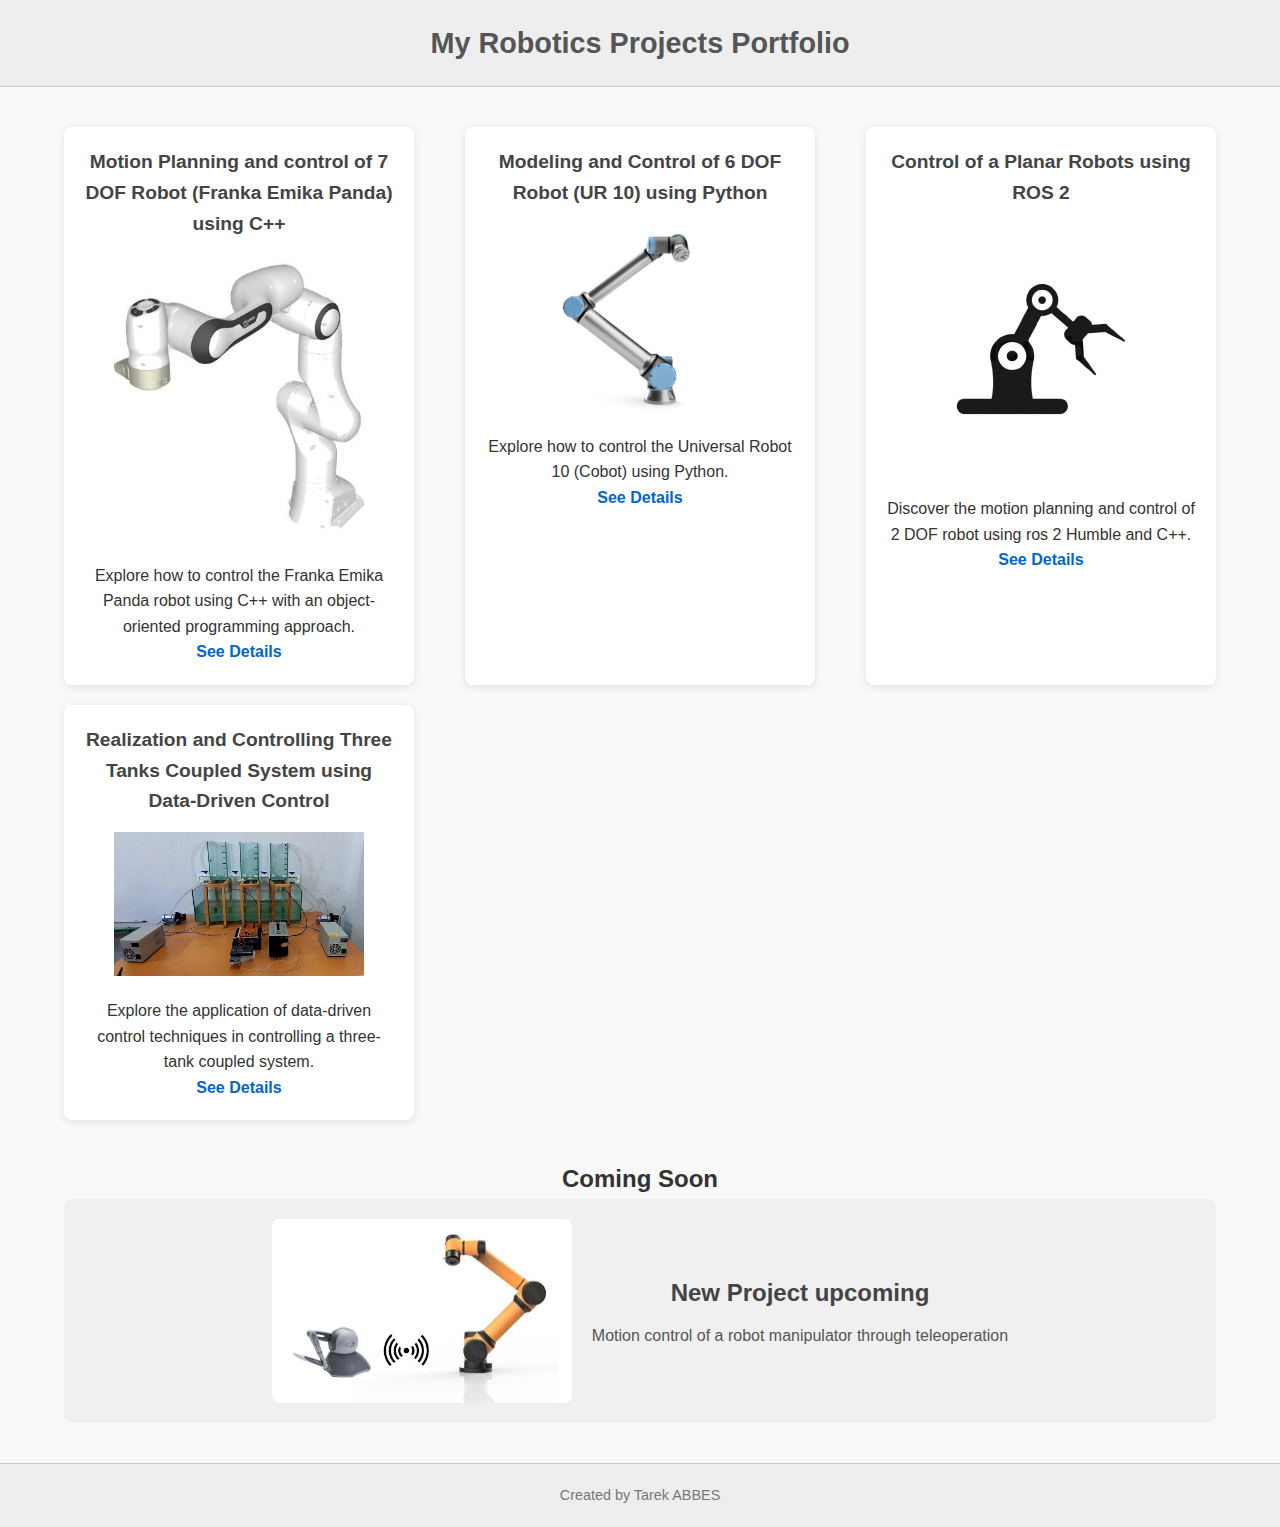
<file: index.html>
<!DOCTYPE html>
<html lang="en">
<head>
    <meta charset="UTF-8">
    <meta name="viewport" content="width=device-width, initial-scale=1.0">
    <title>Welcome to My Robotics Projects</title>
    <link rel="stylesheet" href="styles.css">
</head>
<body>
    <header>
        <div class="container">
            <h1>My Robotics Projects Portfolio</h1>
        </div>
    </header>

    <main>
        <div class="container">
            <section class="projects">
              
                <div class="project-box">
                    <h2>Motion Planning and control of 7 DOF Robot (Franka Emika Panda) using C++</h2>
                    <img src="robot6.jpg" alt="Franka Emika Panda" class="project-image">
                    <p>Explore how to control the Franka Emika Panda robot using C++ with an object-oriented programming approach.</p>
                    <a href="project1.html" class="project-link">See Details</a>
                </div>

                <div class="project-box">
                    <h2>Modeling and Control of 6 DOF Robot (UR 10) using Python</h2>
                    <img src="robot5.jpg" alt="UR 10 Robot" class="project-image">
                    <p>Explore how to control the Universal Robot 10 (Cobot) using Python.</p>
                    <a href="project2.html" class="project-link">See Details</a>
                </div>

                <div class="project-box">
                    <h2>Control of a Planar Robots using ROS 2</h2>
                    <img src="pl2.jpg" alt="Robot Manipulator" class="project-image">
                    <p>Discover the motion planning and control of 2 DOF robot using ros 2 Humble and C++.</p>
                    <a href="project3.html" class="project-link">See Details</a>
                </div>

            
                <div class="project-box">
                    <h2>Realization and Controlling Three Tanks Coupled System using Data-Driven Control</h2>
                    <img src="robot3.jpg" alt="Three Tanks Coupled System" class="project-image">
                    <p>Explore the application of data-driven control techniques in controlling a three-tank coupled system.</p>
                    <a href="project4.html" class="project-link">See Details</a>
                </div>
            </section>

            <section class="coming-soon">
                <h2>Coming Soon</h2>
                <div class="coming-box">
                    <img src="soon.jpg" alt="Coming Soon" class="coming-image">
                    <div class="coming-text">
                        <h3>New Project upcoming</h3>
                        <p>Motion control of a robot manipulator through teleoperation</p>
                    </div>
                </div>
            </section>
        </div>
    </main>

    <footer>
        <div class="container">
            <p>Created by Tarek ABBES</p>
        </div>
    </footer>
</body>
</html>
</file>
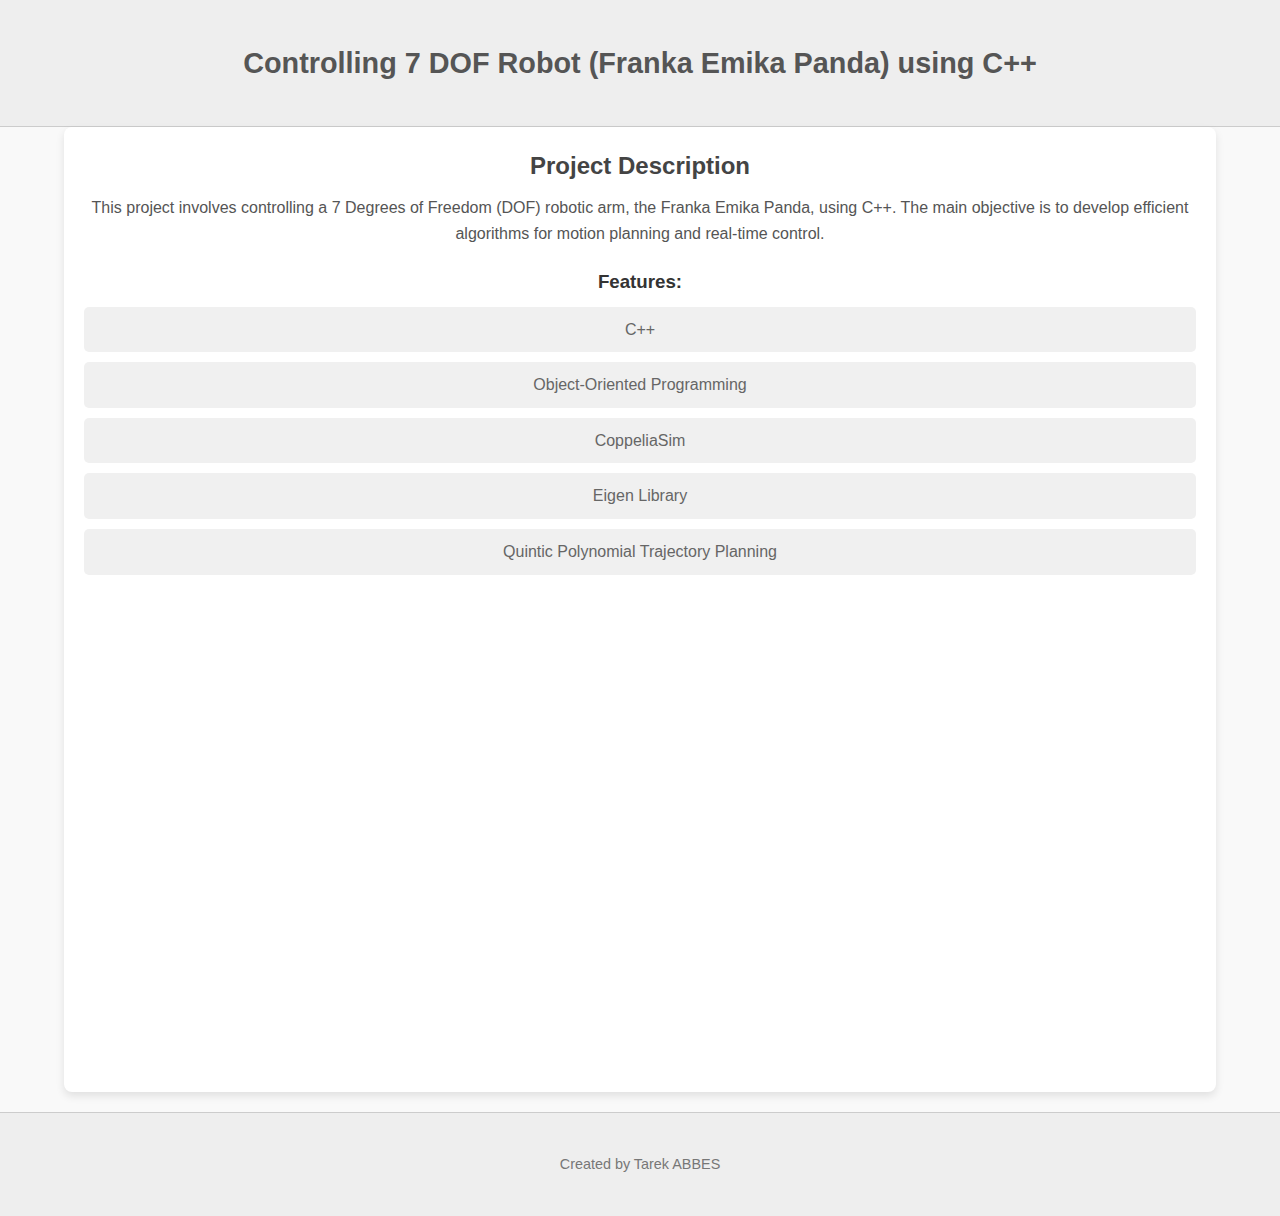
<file: project1.html>
<!DOCTYPE html>
<html lang="en">
<head>
    <meta charset="UTF-8">
    <meta name="viewport" content="width=device-width, initial-scale=1.0">
    <title>Controlling 7 DOF Robot (Franka Emika Panda) using C++</title>
    <link rel="stylesheet" href="styles.css">
    <style>
        .container {
            max-width: 1200px;
            margin: 0 auto;
            padding: 20px;
        }

        .detail {
            background: #fff;
            padding: 20px;
            border-radius: 8px;
            box-shadow: 0 4px 8px rgba(0, 0, 0, 0.1);
            margin-bottom: 20px;
        }

        .project-description h2 {
            margin-bottom: 10px;
        }

        .features {
            margin-top: 10px;
        }
    </style>
</head>
<body>
    <header>
        <div class="container">
            <h1>Controlling 7 DOF Robot (Franka Emika Panda) using C++</h1>
        </div>
    </header>
    <main>
        <div class="container detail">
            <!-- <img src="franka.jpg" alt="Franka Emika Panda Robot Image" class="project-image"> -->
            <div class="project-description" style="text-align: center;">
                <h2>Project Description</h2>
                <p>
                    This project involves controlling a 7 Degrees of Freedom (DOF) robotic arm, the Franka Emika Panda, using C++. 
                    The main objective is to develop efficient algorithms for motion planning and real-time control. 
                </p>
                <h3>Features:</h3>
                <div class="features">
                    <div>C++</div>
                    <div>Object-Oriented Programming</div>
                    <div>CoppeliaSim</div>
                    <div>Eigen Library</div>
                    <div>Quintic Polynomial Trajectory Planning</div>
                </div style="text-align: center;">
                <iframe 
                    width="100%" 
                    height="315" 
                    src="https://www.youtube.com/embed/b-HM-KTjBjY" 
                    frameborder="0" 
                    allow="accelerometer; autoplay; clipboard-write; encrypted-media; gyroscope; picture-in-picture" 
                    allowfullscreen>
                </iframe>
            </div>
        </div>
    </main>
    <footer>
        <div class="container">
            <p>Created by Tarek ABBES</p>
        </div>
    </footer>
</body>
</html>
</file>
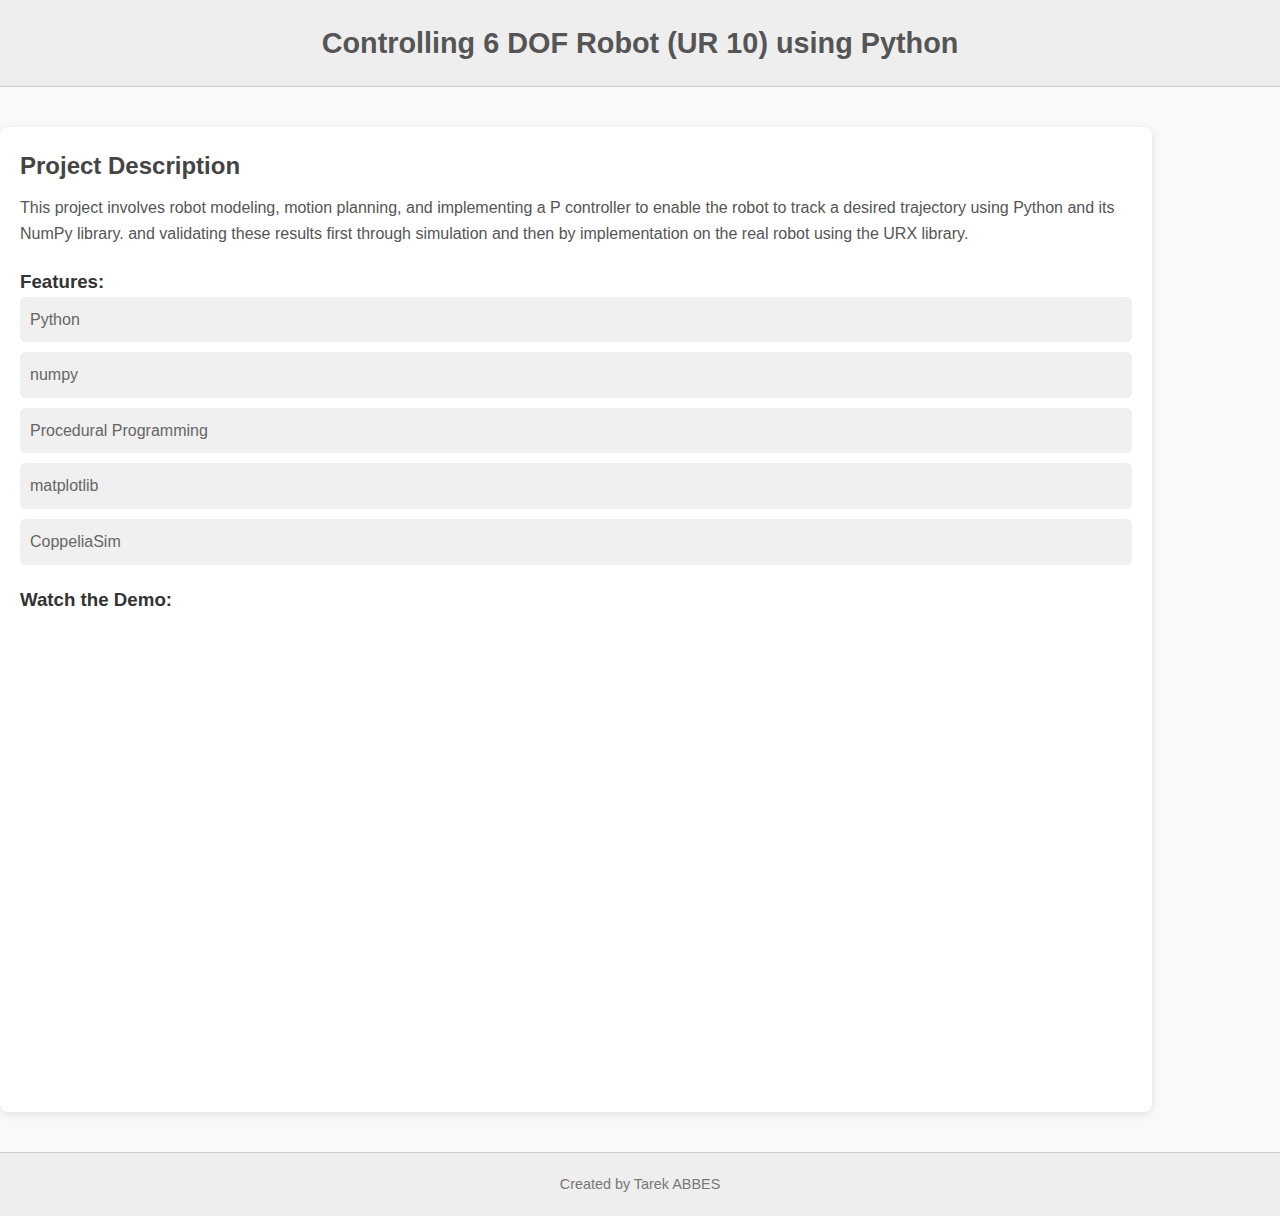
<file: project2.html>
<!DOCTYPE html>
<html lang="en">
<head>
    <meta charset="UTF-8">
    <meta name="viewport" content="width=device-width, initial-scale=1.0">
    <title>Controlling 6 DOF Robot (UR 10) using Python</title>
    <link rel="stylesheet" href="styles.css">
</head>
<body>
    <header>
        <div class="container">
            <h1>Controlling 6 DOF Robot (UR 10) using Python</h1>
        </div>
    </header>

    <main>
        <div class="container detail">
            <!-- <img src="ur10.jpg" alt="UR 10 Robot Image" class="project-image"> -->
            <div class="project-description">
                <h2>Project Description</h2>
                <p>
                    This project involves robot modeling, motion planning, and implementing a P controller to enable the robot to track a desired trajectory using Python and its NumPy library. 
                    and validating these results first through simulation and then by implementation on the real robot using the URX library.

                </p>                
                <h3>Features:</h3>
                <div class="features">
                    <div>Python</div>
                    <div>numpy</div>
                    <div>Procedural Programming</div>
                    <div>matplotlib</div>
                    <div>CoppeliaSim</div>
                </div>
                <h3>Watch the Demo:</h3>
                <iframe 
                    width="100%" 
                    height="315" 
                    src="https://www.youtube.com/embed/wsq8t3yMKMA"
                    frameborder="0" 
                    allow="accelerometer; autoplay; clipboard-write; encrypted-media; gyroscope; picture-in-picture" 
                    allowfullscreen>
                </iframe>
            </div>
        </div>
    </main>

    <footer>
        <div class="container">
            <p>Created by Tarek ABBES</p>
        </div>
    </footer>
</body>
</html>
</file>
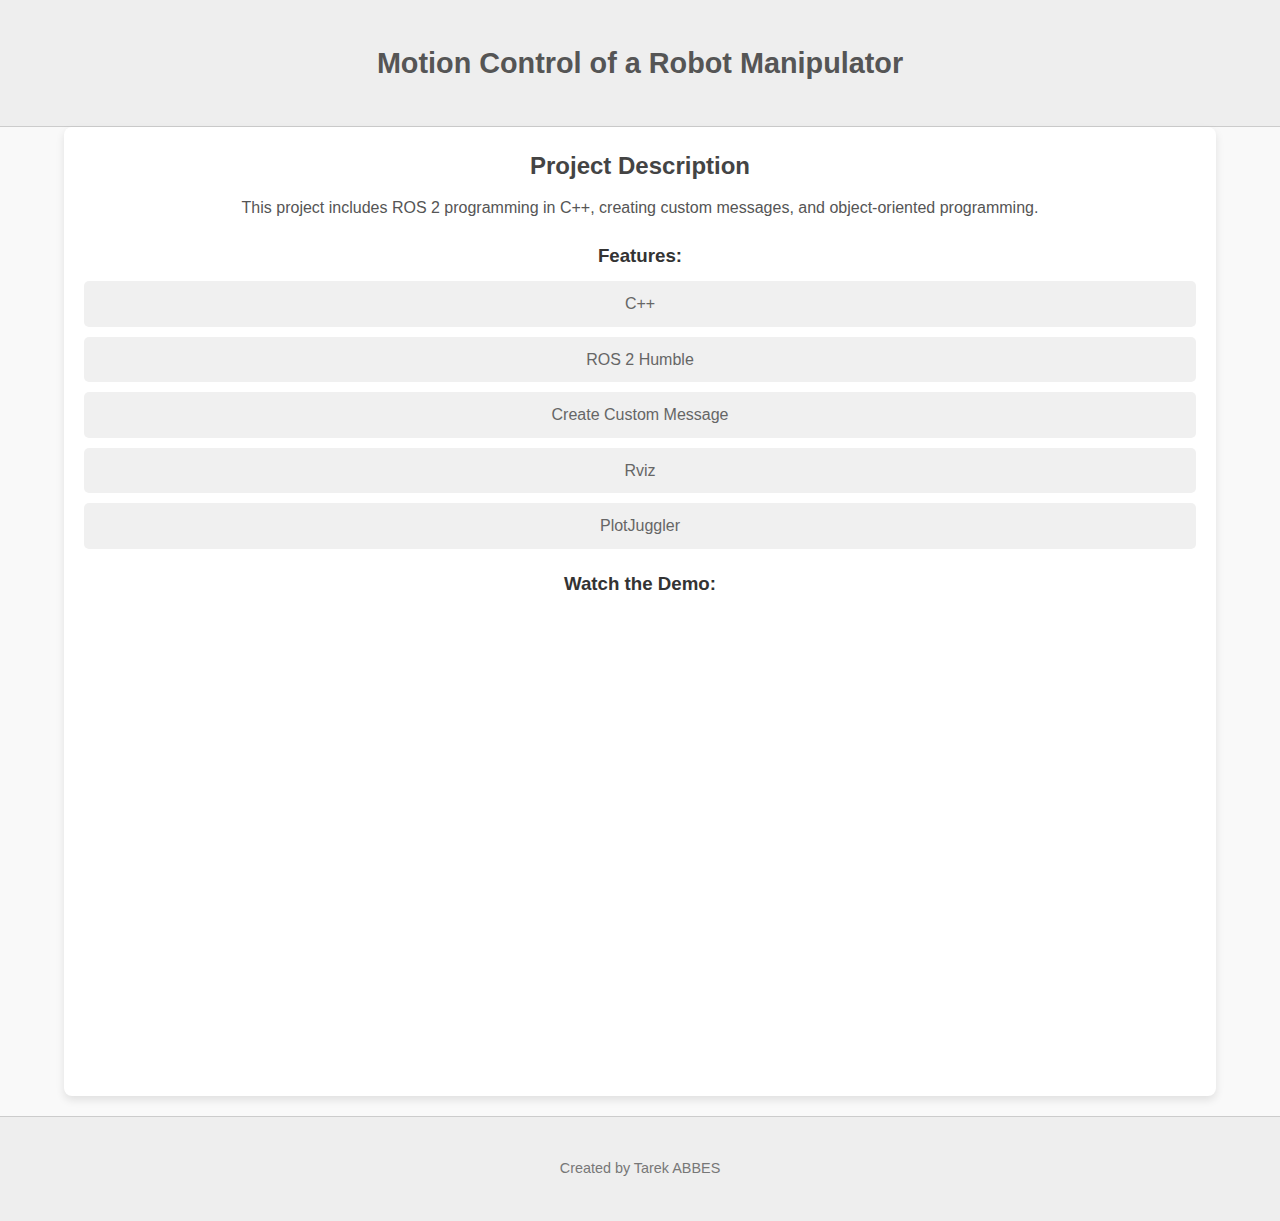
<file: project3.html>
<!DOCTYPE html>
<html lang="en">
<head>
    <meta charset="UTF-8">
    <meta name="viewport" content="width=device-width, initial-scale=1.0">
    <title>Motion Control of a Robot Manipulator</title>
    <link rel="stylesheet" href="styles.css">
        <style>
        .container {
            max-width: 1200px;
            margin: 0 auto;
            padding: 20px;
        }

        .detail {
            background: #fff;
            padding: 20px;
            border-radius: 8px;
            box-shadow: 0 4px 8px rgba(0, 0, 0, 0.1);
            margin-bottom: 20px;
        }

        .project-description h2 {
            margin-bottom: 10px;
        }

        .features {
            margin-top: 10px;
        }

    </style>
</head>
<body>
    <header>
        <div class="container" style="text-align: center;">
            <h1>Motion Control of a Robot Manipulator</h1>
        </div>
    </header>
    <main>
        <div class="container detail" style="text-align: center;">
            <!-- <img src="robot3.jpg" alt="Robot Manipulator Image" class="project-image"> -->
            <div class="project-description">
                <h2>Project Description</h2>
                <p>
                    This project includes ROS 2 programming in C++, creating custom messages, and object-oriented programming.
                </p>
                <h3>Features:</h3>
                <div class="features" style="text-align: center;">
                    <div>C++</div>
                    <div>ROS 2 Humble</div>
                    <div>Create Custom Message</div>
                    <div>Rviz</div>
                    <div>PlotJuggler</div>
                </div style="text-align: center;">
                <h3>Watch the Demo:</h3>
                <iframe 
                    width="100%" 
                    height="315" 
                    src="https://www.youtube.com/embed/d7TNtsaKK1k" 
                    frameborder="0" 
                    allow="accelerometer; autoplay; clipboard-write; encrypted-media; gyroscope; picture-in-picture" 
                    allowfullscreen>
                </iframe>
            </div>
        </div>
    </main>
    <footer>
        <div class="container">
            <p>Created by Tarek ABBES</p>
        </div>
    </footer>
</body>
</html>
</file>
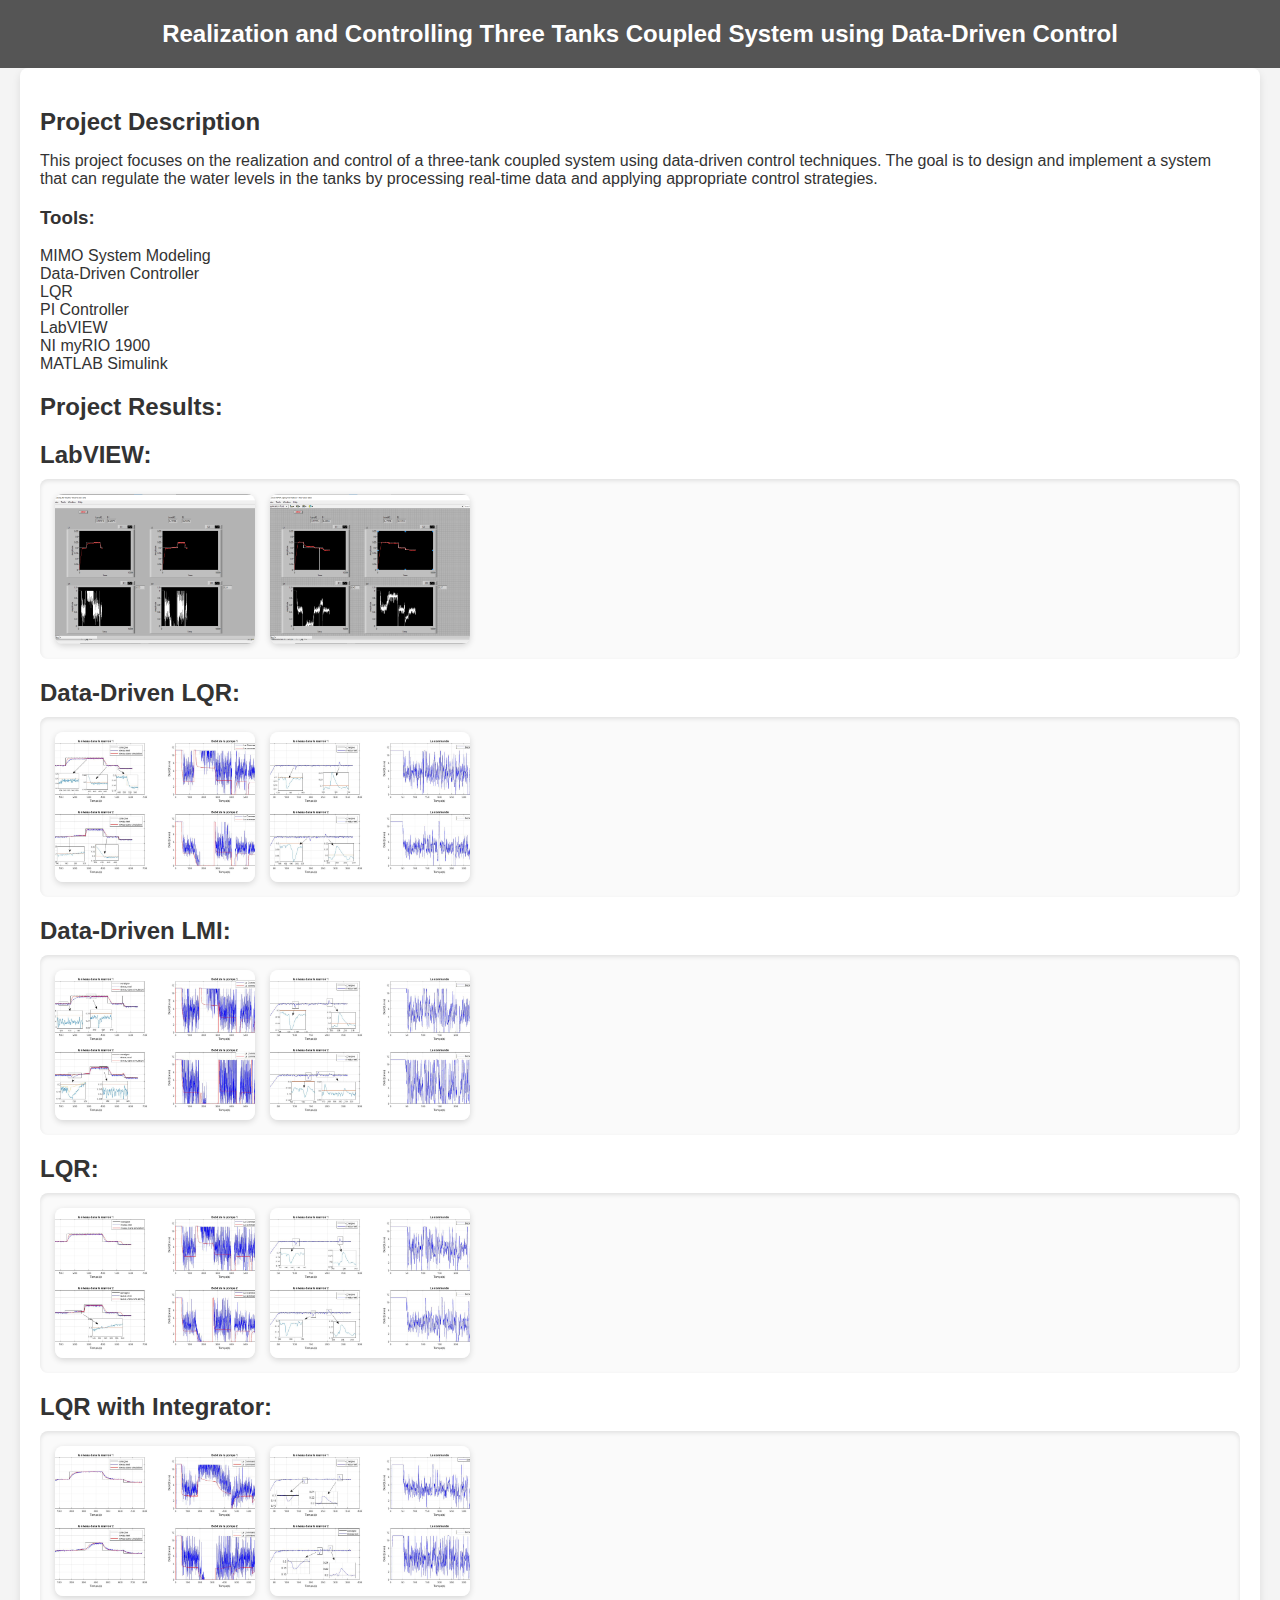
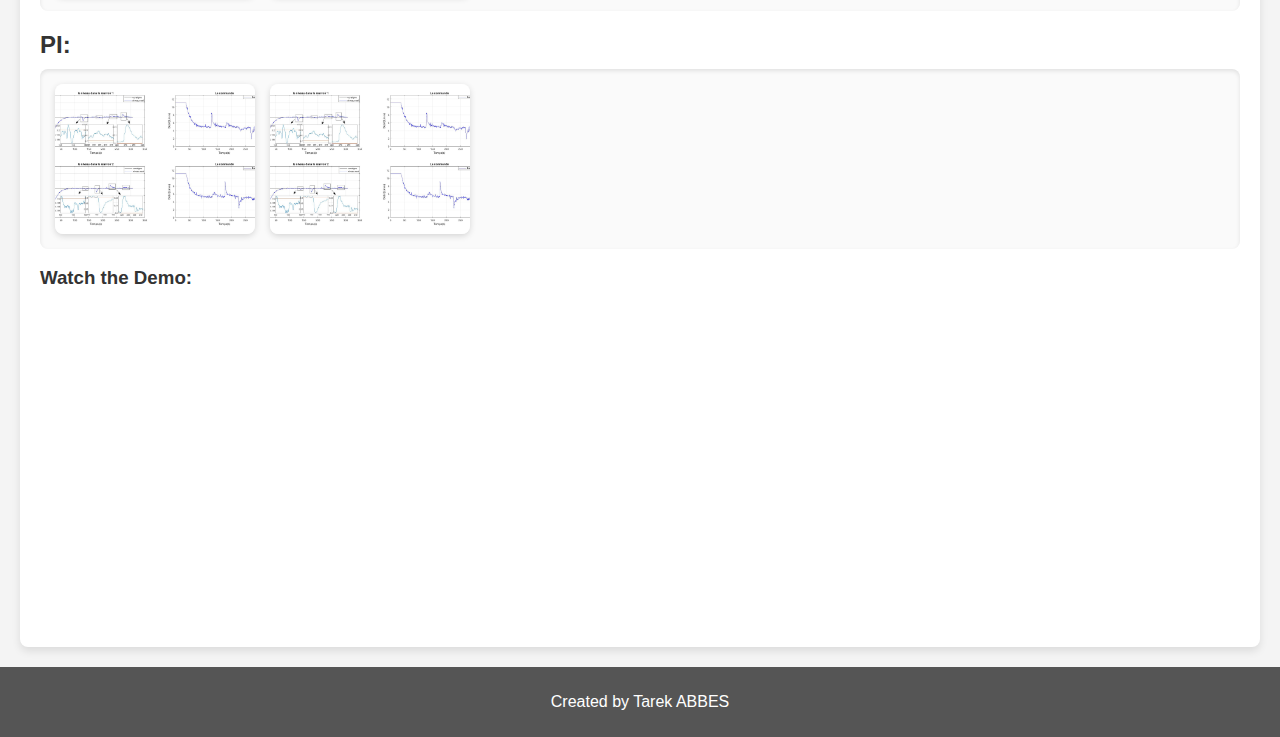
<file: project4.html>
<!DOCTYPE html>
<html lang="en">
<head>
    <meta charset="UTF-8">
    <meta name="viewport" content="width=device-width, initial-scale=1.0">
    <title>Realization and Controlling Three Tanks Coupled System using Data-Driven Control</title>
    <!--  انجح برك اطارق اربح برك  -->
    <style>
        body {
            font-family: Arial, sans-serif;
            margin: 0;
            padding: 0;
            background-color: #f4f4f4;
            color: #333;
        }

        header {
            background-color: #555;
            color: #fff;
            padding: 20px 0;
            text-align: center;
        }

        header h1 {
            margin: 0;
            font-size: 24px;
        }

        .container {
            max-width: 1200px;
            margin: 0 auto;
            padding: 20px;
        }

        .detail {
            background: #fff;
            padding: 20px;
            border-radius: 8px;
            box-shadow: 0 4px 8px rgba(0, 0, 0, 0.1);
            margin-bottom: 20px;
        }

        .project-description h2 {
            margin-bottom: 10px;
        }

        .features {
            margin-top: 10px;
        }

        .image-scroll {
            display: flex;
            overflow-x: auto;
            gap: 15px;
            padding: 15px;
            background: #fafafa;
            border-radius: 8px;
            box-shadow: inset 0 2px 4px rgba(0, 0, 0, 0.1);
        }

        .image-scroll img {
            width: 200px;
            height: 150px;
            object-fit: cover;
            border-radius: 8px;
            transition: transform 0.3s ease;
            box-shadow: 0 2px 6px rgba(0, 0, 0, 0.15);
        }

        .image-scroll img:hover {
            transform: scale(1.05);
        }

        .image-scroll::-webkit-scrollbar {
            height: 10px;
        }

        .image-scroll::-webkit-scrollbar-track {
            background: #f4f4f4;
            border-radius: 5px;
        }

        .image-scroll::-webkit-scrollbar-thumb {
            background: #888;
            border-radius: 5px;
        }

        .image-scroll::-webkit-scrollbar-thumb:hover {
            background: #555;
        }

        footer {
            text-align: center;
            background-color: #555;
            color: #fff;
            padding: 10px 0;
            margin-top: 20px;
        }
    </style>
</head>
<body>
    <header>
        <h1>Realization and Controlling Three Tanks Coupled System using Data-Driven Control</h1>
    </header>

    <main>
        <div class="container detail">
            <div class="project-description">
                <h2>Project Description</h2>
                <p>This project focuses on the realization and control of a three-tank coupled system using data-driven control techniques. 
                    The goal is to design and implement a system that can regulate the water levels in the tanks by processing real-time 
                    data and applying appropriate control strategies.
                </p>

                <h3>Tools:</h3>
                <div class="features">
                    <div>MIMO System Modeling</div>
                    <div>Data-Driven Controller</div>
                    <div>LQR</div>
                    <div>PI Controller</div>
                    <div>LabVIEW</div>
                    <div>NI myRIO 1900</div>
                    <div>MATLAB Simulink</div>
                </div>

                <h2>Project Results:</h2>

                <h2>LabVIEW:</h2>
                <div class="image-scroll">
                    <img src="img/Lqr_sr.png" alt="Image 1">
                    <img src="img/LQR_S_R.png" alt="Image 2">
                </div>

                <h2>Data-Driven LQR:</h2>
                <div class="image-scroll">
                    <img src="img/lqr_data_driven.jpg" alt="Image 1">
                    <img src="img/lqr_data_driven_perturbation.jpg" alt="Image 1">
                </div>

                <h2>Data-Driven LMI:</h2>
                <div class="image-scroll">
                    <img src="img/lmi_data_driven.jpg" alt="Image 1">
                    <img src="img/lmi_perturbation.jpg" alt="Image 2">
                </div>

                <h2>LQR:</h2>
                <div class="image-scroll">
                    <img src="img/lqr_normal_K_belarbi.jpg" alt="Image 1">
                    <img src="img/lqr_normal_K_belarbi_perturbation.jpg" alt="Image 2">
                </div>

                <h2>LQR with Integrator:</h2>
                <div class="image-scroll">
                    <img src="img/lqr_integrator.jpg" alt="Image 1">
                    <img src="img/lqr_I_perturbation.jpg" alt="Image 2">
                </div>

                <h2>PI:</h2>
                <div class="image-scroll">
                    <img src="img/pi_pert.jpg" alt="Image 1">
                    <img src="img/pi_pert.jpg" alt="Image 2">
                </div>

                <h3>Watch the Demo:</h3>
                <iframe 
                    width="100%" 
                    height="315" 
                    src="https://www.youtube.com/embed/A0usz6a-6rI" 
                    frameborder="0" 
                    allow="accelerometer; autoplay; clipboard-write; encrypted-media; gyroscope; picture-in-picture" 
                    allowfullscreen>
                </iframe>
            </div>
        </div>
    </main>

    <footer>
        <p>Created by Tarek ABBES</p>
    </footer>
</body>
</html>
</file>
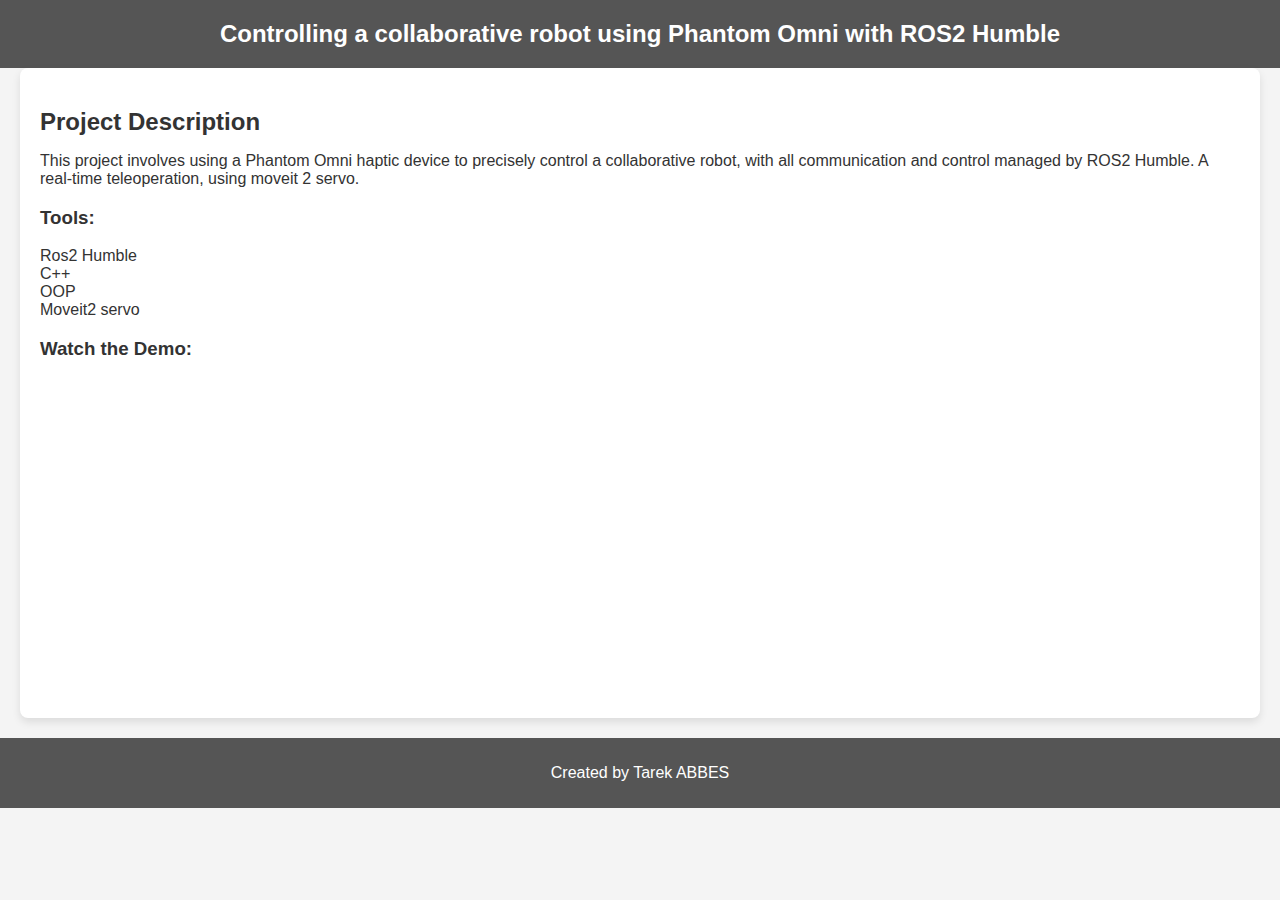
<file: project5.html>
<!DOCTYPE html>
<html lang="en">
<head>
    <meta charset="UTF-8">
    <meta name="viewport" content="width=device-width, initial-scale=1.0">
    <title>Controlling a collaborative robot using Phantom Omni with ROS2 Humble</title>
    <!--  انجح برك اطارق اربح برك  -->
    <style>
        body {
            font-family: Arial, sans-serif;
            margin: 0;
            padding: 0;
            background-color: #f4f4f4;
            color: #333;
        }

        header {
            background-color: #555;
            color: #fff;
            padding: 20px 0;
            text-align: center;
        }

        header h1 {
            margin: 0;
            font-size: 24px;
        }

        .container {
            max-width: 1200px;
            margin: 0 auto;
            padding: 20px;
        }

        .detail {
            background: #fff;
            padding: 20px;
            border-radius: 8px;
            box-shadow: 0 4px 8px rgba(0, 0, 0, 0.1);
            margin-bottom: 20px;
        }

        .project-description h2 {
            margin-bottom: 10px;
        }

        .features {
            margin-top: 10px;
        }

        .image-scroll {
            display: flex;
            overflow-x: auto;
            gap: 15px;
            padding: 15px;
            background: #fafafa;
            border-radius: 8px;
            box-shadow: inset 0 2px 4px rgba(0, 0, 0, 0.1);
        }

        .image-scroll img {
            width: 200px;
            height: 150px;
            object-fit: cover;
            border-radius: 8px;
            transition: transform 0.3s ease;
            box-shadow: 0 2px 6px rgba(0, 0, 0, 0.15);
        }

        .image-scroll img:hover {
            transform: scale(1.05);
        }

        .image-scroll::-webkit-scrollbar {
            height: 10px;
        }

        .image-scroll::-webkit-scrollbar-track {
            background: #f4f4f4;
            border-radius: 5px;
        }

        .image-scroll::-webkit-scrollbar-thumb {
            background: #888;
            border-radius: 5px;
        }

        .image-scroll::-webkit-scrollbar-thumb:hover {
            background: #555;
        }

        footer {
            text-align: center;
            background-color: #555;
            color: #fff;
            padding: 10px 0;
            margin-top: 20px;
        }
    </style>
</head>
<body>
    <header>
        <h1>Controlling a collaborative robot using Phantom Omni with ROS2 Humble</h1>
    </header>

    <main>
        <div class="container detail">
            <div class="project-description">
                <h2>Project Description</h2>
                <p>This project involves using a Phantom Omni haptic device to precisely control
                     a collaborative robot, with all communication and control managed by ROS2 
                     Humble. A real-time teleoperation, using moveit 2 servo.
                </p>

                <h3>Tools:</h3>
                <div class="features">
                    <div>Ros2 Humble</div>
                    <div>C++</div>
                    <div>OOP</div>
                    <div>Moveit2 servo</div>
                </div>

                <h3>Watch the Demo:</h3>
                <iframe 
                    width="100%" 
                    height="315" 
                    src="https://www.youtube.com/embed/2Nuj-l9qVGE?si=GvrmN7F7BV3NSRi1" 
                    frameborder="0" 
                    allow="accelerometer; autoplay; clipboard-write; encrypted-media; gyroscope; picture-in-picture" 
                    allowfullscreen>
                </iframe>
            </div>
        </div>
    </main>

    <footer>
        <p>Created by Tarek ABBES</p>
    </footer>
</body>
</html>
</file>
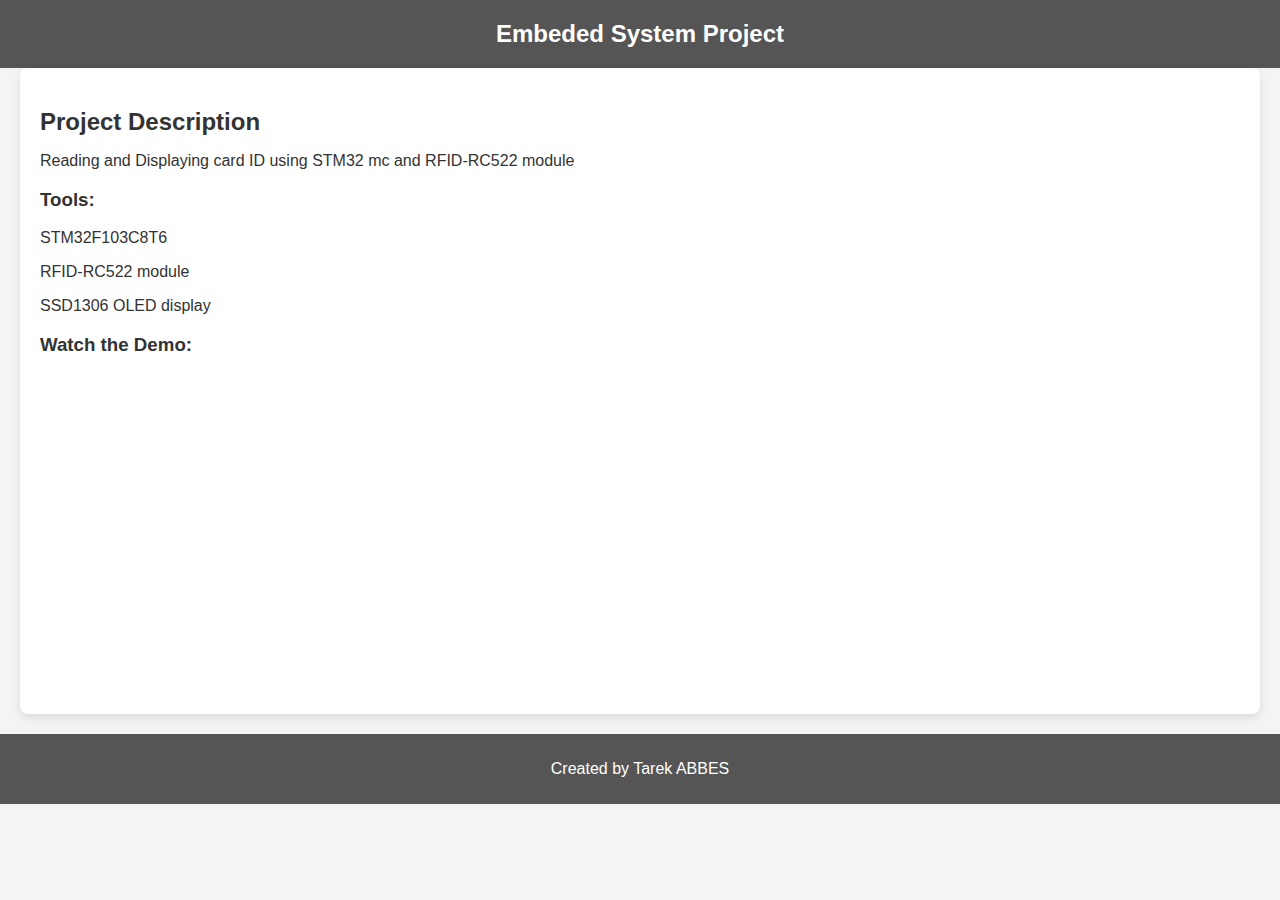
<file: project6.html>
<!DOCTYPE html>
<html lang="en">
<head>
    <meta charset="UTF-8">
    <meta name="viewport" content="width=device-width, initial-scale=1.0">
    <title>Embeded System Project</title>
    <!--  انجح برك اطارق اربح برك  -->
    <style>
        body {
            font-family: Arial, sans-serif;
            margin: 0;
            padding: 0;
            background-color: #f4f4f4;
            color: #333;
        }

        header {
            background-color: #555;
            color: #fff;
            padding: 20px 0;
            text-align: center;
        }

        header h1 {
            margin: 0;
            font-size: 24px;
        }

        .container {
            max-width: 1200px;
            margin: 0 auto;
            padding: 20px;
        }

        .detail {
            background: #fff;
            padding: 20px;
            border-radius: 8px;
            box-shadow: 0 4px 8px rgba(0, 0, 0, 0.1);
            margin-bottom: 20px;
        }

        .project-description h2 {
            margin-bottom: 10px;
        }

        .features {
            margin-top: 10px;
        }

        .image-scroll {
            display: flex;
            overflow-x: auto;
            gap: 15px;
            padding: 15px;
            background: #fafafa;
            border-radius: 8px;
            box-shadow: inset 0 2px 4px rgba(0, 0, 0, 0.1);
        }

        .image-scroll img {
            width: 200px;
            height: 150px;
            object-fit: cover;
            border-radius: 8px;
            transition: transform 0.3s ease;
            box-shadow: 0 2px 6px rgba(0, 0, 0, 0.15);
        }

        .image-scroll img:hover {
            transform: scale(1.05);
        }

        .image-scroll::-webkit-scrollbar {
            height: 10px;
        }

        .image-scroll::-webkit-scrollbar-track {
            background: #f4f4f4;
            border-radius: 5px;
        }

        .image-scroll::-webkit-scrollbar-thumb {
            background: #888;
            border-radius: 5px;
        }

        .image-scroll::-webkit-scrollbar-thumb:hover {
            background: #555;
        }

        footer {
            text-align: center;
            background-color: #555;
            color: #fff;
            padding: 10px 0;
            margin-top: 20px;
        }
    </style>
</head>
<body>
    <header>
        <h1>Embeded System Project</h1>
    </header>

    <main>
        <div class="container detail">
            <div class="project-description">
                <h2>Project Description</h2>
                <p>
                    Reading and Displaying card ID using STM32 mc and RFID-RC522 module
                </p>

                <h3>Tools:</h3>
                <div class="features">
                    <p>STM32F103C8T6</p>
                    <p>RFID-RC522 module</p>
                    <p> SSD1306 OLED display </p>

                </div>

                <h3>Watch the Demo:</h3>
                <iframe 
                    width="100%" 
                    height="315" 
                    src="https://www.youtube.com/embed/rjxIw0Y97sc?si=86FbsJtQZOQWwauF" 
                    frameborder="0" 
                    allow="accelerometer; autoplay; clipboard-write; encrypted-media; gyroscope; picture-in-picture" 
                    allowfullscreen>
                </iframe>
            </div>
        </div>
    </main>

    <footer>
        <p>Created by Tarek ABBES</p>
    </footer>
</body>
</html>
</file>
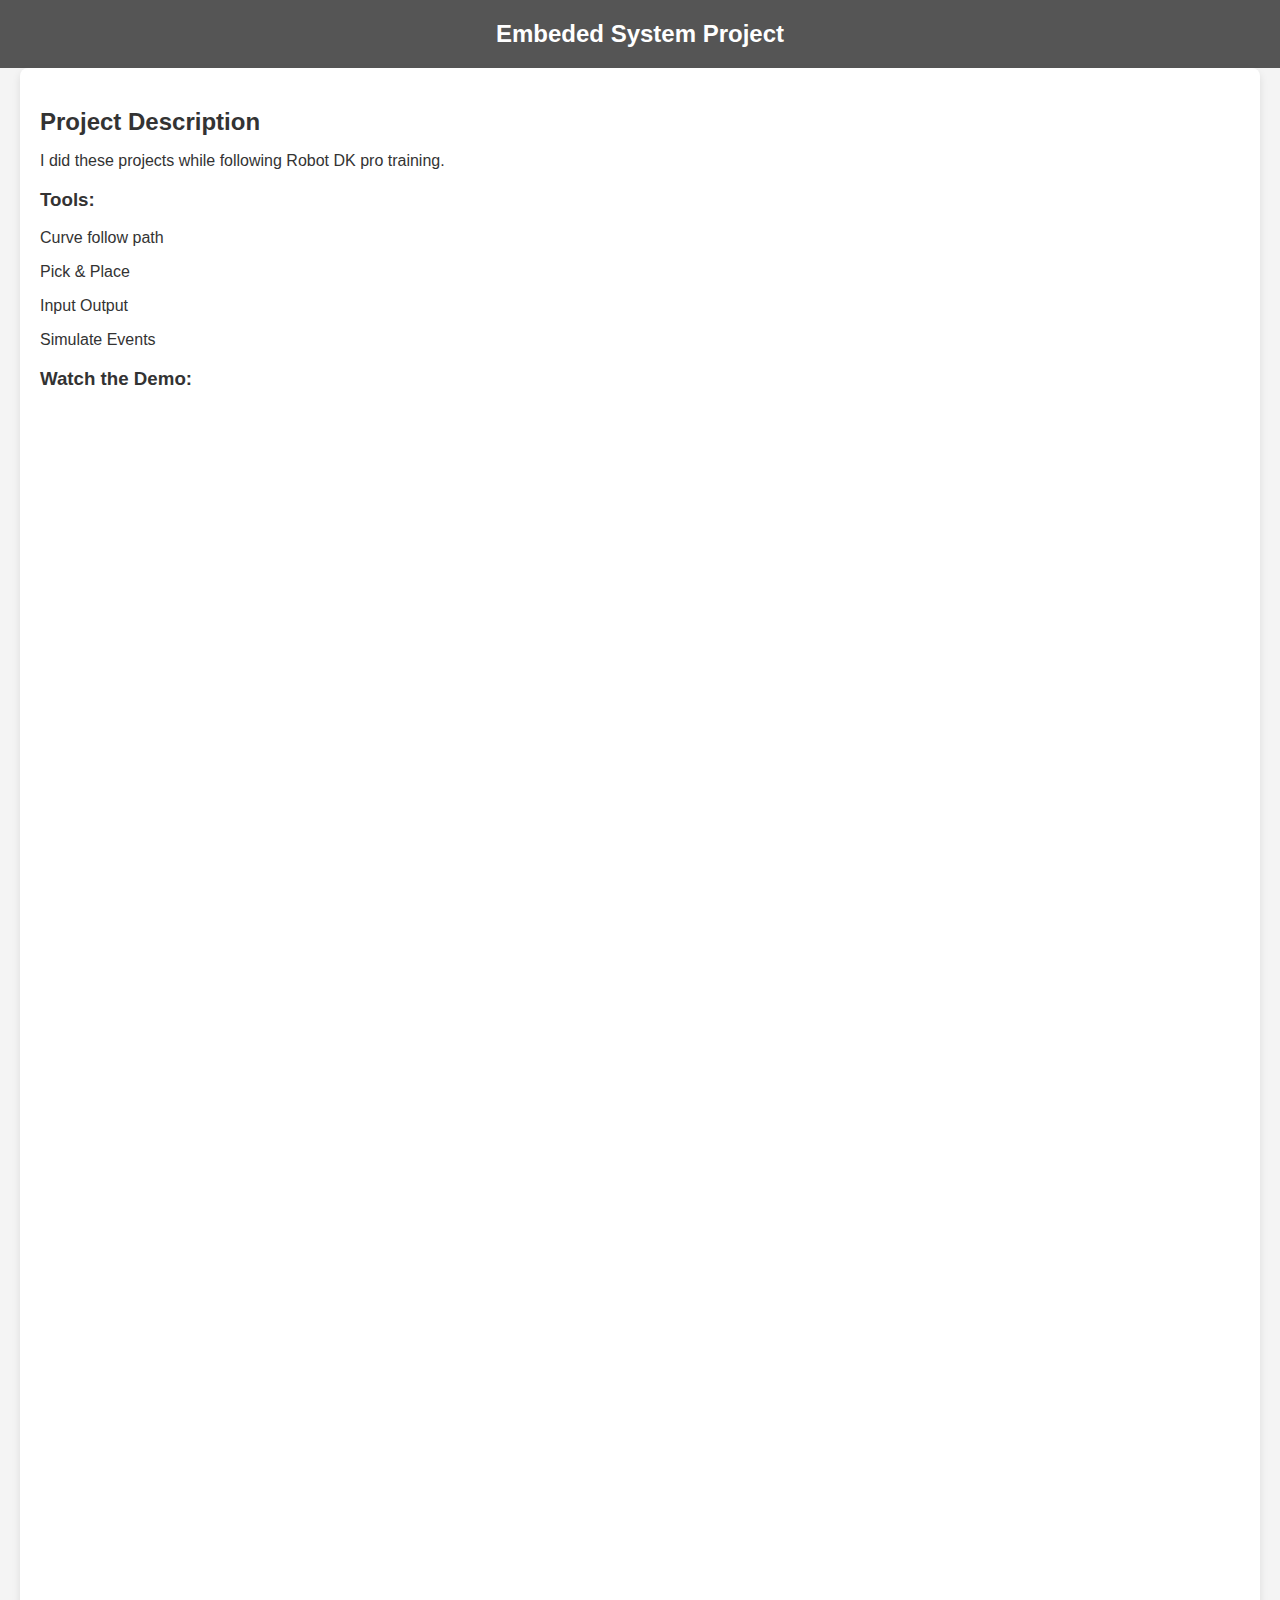
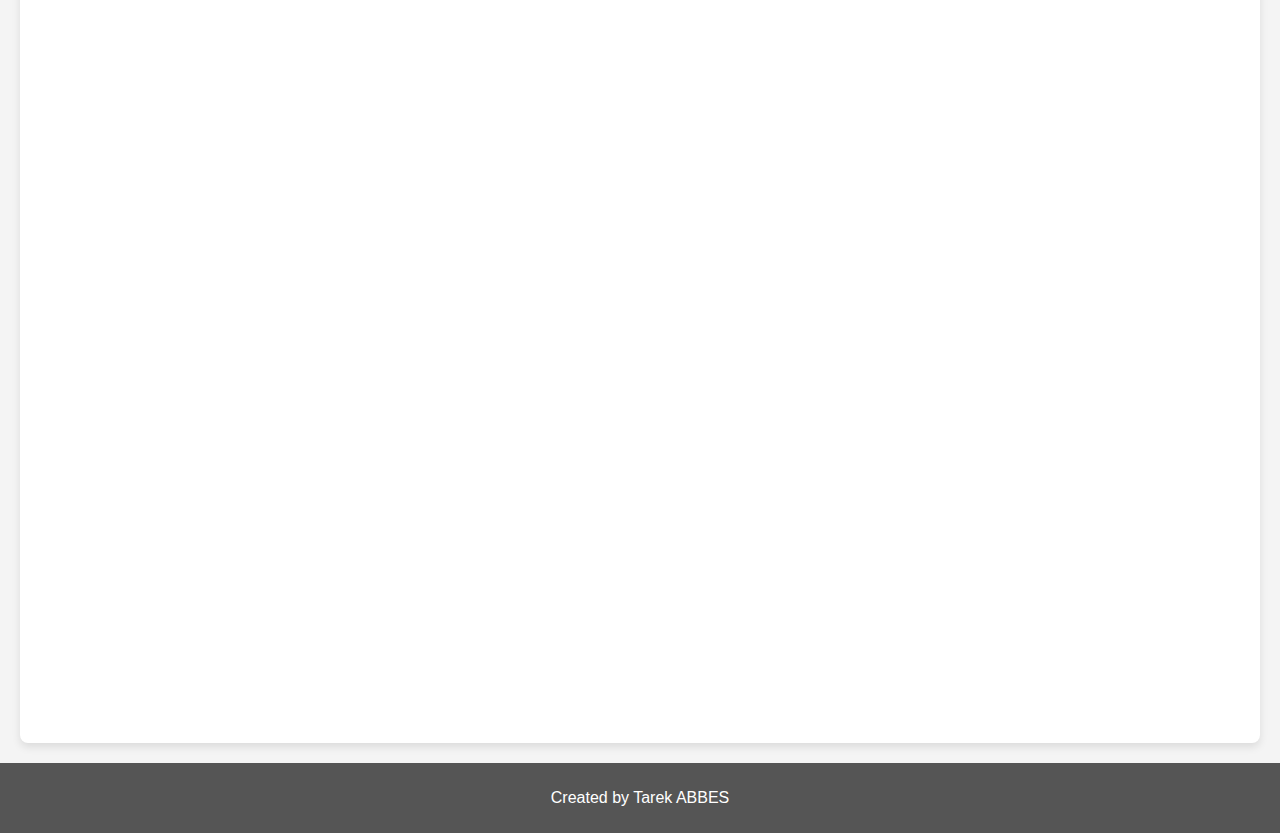
<file: project7.html>
<!DOCTYPE html>
<html lang="en">
<head>
    <meta charset="UTF-8">
    <meta name="viewport" content="width=device-width, initial-scale=1.0">
    <title>Robot DK Pro Training Project</title>
    <!--  انجح برك اطارق اربح برك  -->
    <style>
        body {
            font-family: Arial, sans-serif;
            margin: 0;
            padding: 0;
            background-color: #f4f4f4;
            color: #333;
        }

        header {
            background-color: #555;
            color: #fff;
            padding: 20px 0;
            text-align: center;
        }

        header h1 {
            margin: 0;
            font-size: 24px;
        }

        .container {
            max-width: 1200px;
            margin: 0 auto;
            padding: 20px;
        }

        .detail {
            background: #fff;
            padding: 20px;
            border-radius: 8px;
            box-shadow: 0 4px 8px rgba(0, 0, 0, 0.1);
            margin-bottom: 20px;
        }

        .project-description h2 {
            margin-bottom: 10px;
        }

        .features {
            margin-top: 10px;
        }

        .image-scroll {
            display: flex;
            overflow-x: auto;
            gap: 15px;
            padding: 15px;
            background: #fafafa;
            border-radius: 8px;
            box-shadow: inset 0 2px 4px rgba(0, 0, 0, 0.1);
        }

        .image-scroll img {
            width: 200px;
            height: 150px;
            object-fit: cover;
            border-radius: 8px;
            transition: transform 0.3s ease;
            box-shadow: 0 2px 6px rgba(0, 0, 0, 0.15);
        }

        .image-scroll img:hover {
            transform: scale(1.05);
        }

        .image-scroll::-webkit-scrollbar {
            height: 10px;
        }

        .image-scroll::-webkit-scrollbar-track {
            background: #f4f4f4;
            border-radius: 5px;
        }

        .image-scroll::-webkit-scrollbar-thumb {
            background: #888;
            border-radius: 5px;
        }

        .image-scroll::-webkit-scrollbar-thumb:hover {
            background: #555;
        }

        footer {
            text-align: center;
            background-color: #555;
            color: #fff;
            padding: 10px 0;
            margin-top: 20px;
        }
    </style>
</head>
<body>
    <header>
        <h1>Embeded System Project</h1>
    </header>

    <main>
        <div class="container detail">
            <div class="project-description">
                <h2>Project Description</h2>
                <p>
                    I did these projects while following Robot DK pro training.
                </p>

                <h3>Tools:</h3>
                <div class="features">
                    <p>Curve follow path</p>
                    <p>Pick & Place</p>
                    <p>Input Output</p>
                    <p>Simulate Events</p>
                    

                </div>

                <h3>Watch the Demo:</h3>
                <iframe 
                    width="100%" 
                    height="315" 
                    src="https://www.youtube.com/embed/0t_E14ei0o0?si=J9NP3z9t2L6vs0Hk" 
                    frameborder="0" 
                    allow="accelerometer; autoplay; clipboard-write; encrypted-media; gyroscope; picture-in-picture" 
                    allowfullscreen>
                </iframe>

                 <iframe 
                    width="100%" 
                    height="315" 
                    src="https://www.youtube.com/embed/Ldz9UGxAcfI?si=1zspPiyZff1fy4t7" 
                    frameborder="0" 
                    allow="accelerometer; autoplay; clipboard-write; encrypted-media; gyroscope; picture-in-picture" 
                    allowfullscreen>
                </iframe>

                <iframe 
                    width="100%" 
                    height="315" 
                    src="https://www.youtube.com/embed/PeGWctcSarE?si=KlefFepzLlQyBzS_" 
                    frameborder="0" 
                    allow="accelerometer; autoplay; clipboard-write; encrypted-media; gyroscope; picture-in-picture" 
                    allowfullscreen>
                </iframe>
                <iframe 
                    width="100%" 
                    height="315" 
                    src="https://www.youtube.com/embed/PSHPyndGoM0?si=MU6nfjV16WgvgwId" 
                    frameborder="0" 
                    allow="accelerometer; autoplay; clipboard-write; encrypted-media; gyroscope; picture-in-picture" 
                    allowfullscreen>
                </iframe>
                 <iframe 
                    width="100%" 
                    height="315" 
                    src="https://www.youtube.com/embed/_O5M9-QjdEg?si=iaHBAu4eCrx4fStD" 
                    frameborder="0" 
                    allow="accelerometer; autoplay; clipboard-write; encrypted-media; gyroscope; picture-in-picture" 
                    allowfullscreen>
                </iframe>
                  </iframe>
                 <iframe 
                    width="100%" 
                    height="315" 
                    src="https://www.youtube.com/embed/pi3SeMqFY9M?si=d-bGdLjUTtuqxQF-" 
                    frameborder="0" 
                    allow="accelerometer; autoplay; clipboard-write; encrypted-media; gyroscope; picture-in-picture" 
                    allowfullscreen>
                </iframe>
            </div>
        </div>
    </main>

    <footer>
        <p>Created by Tarek ABBES</p>
    </footer>
</body>
</html>
</file>
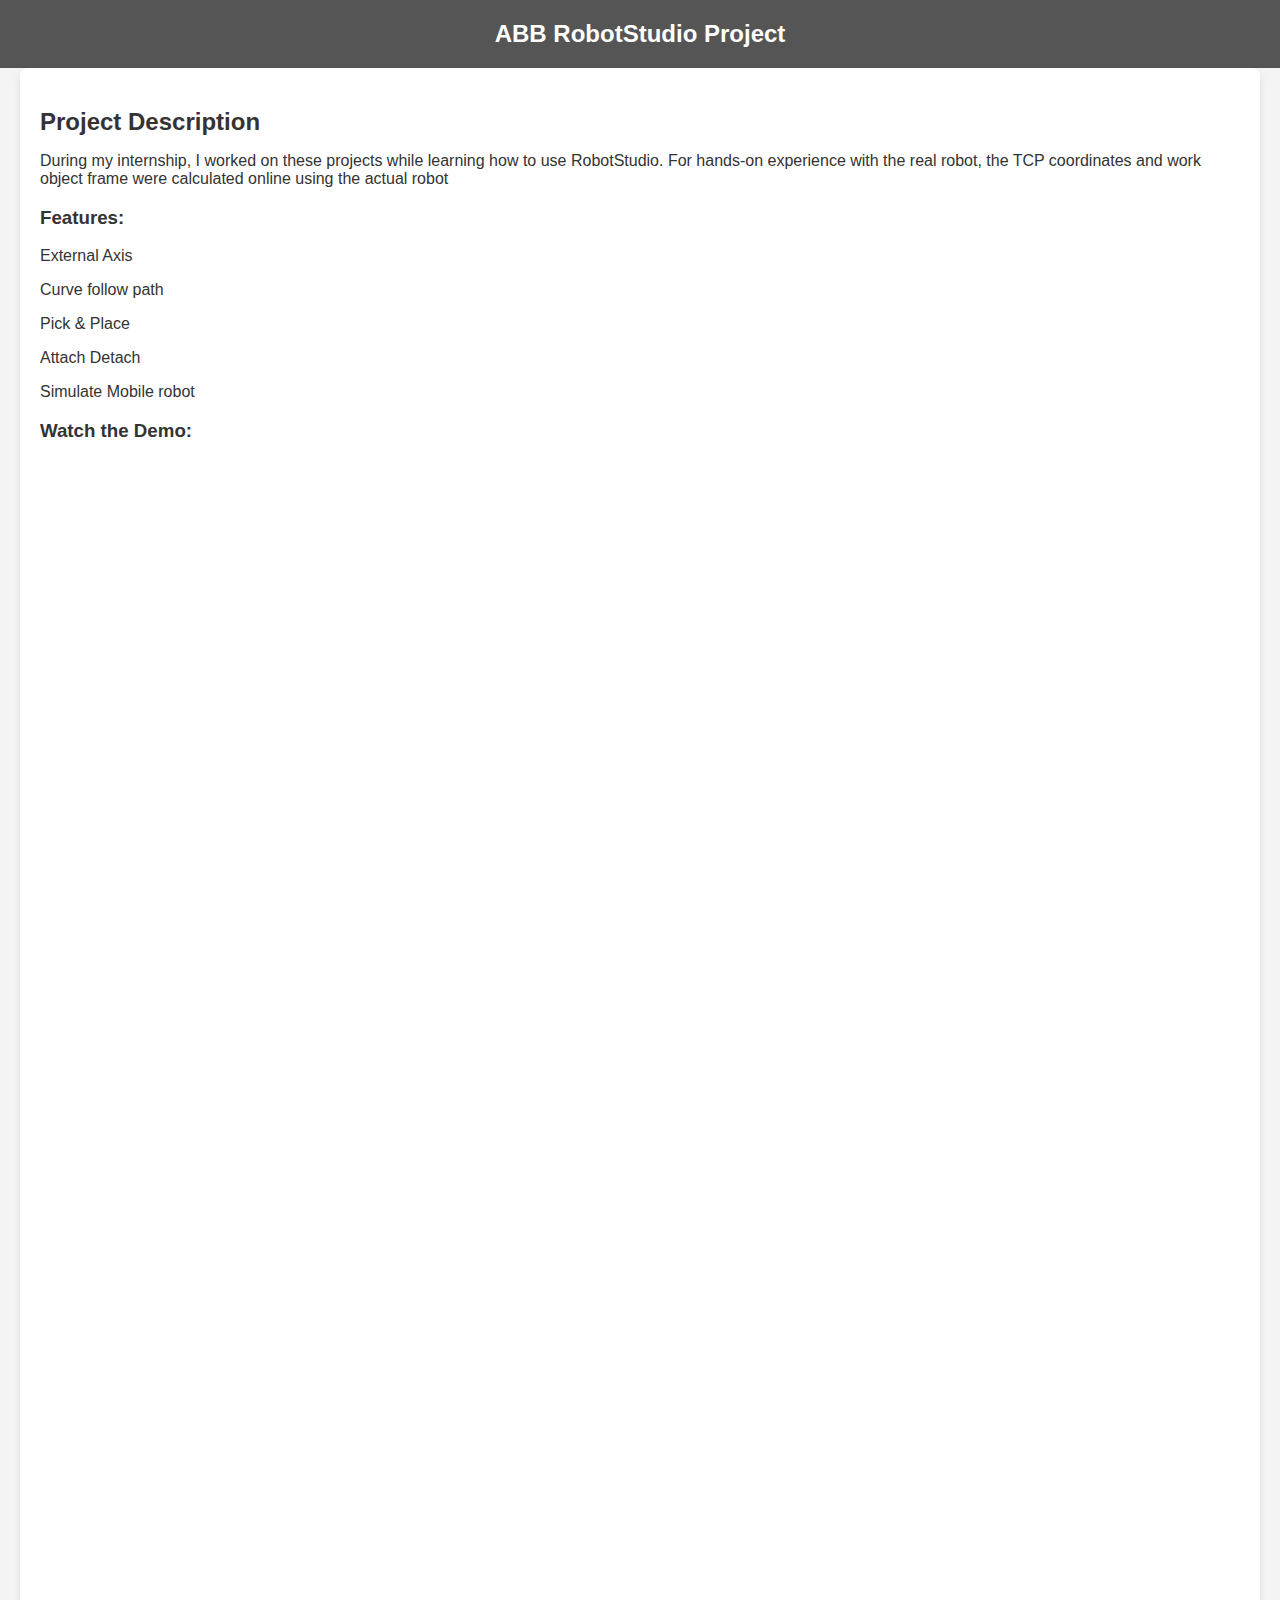
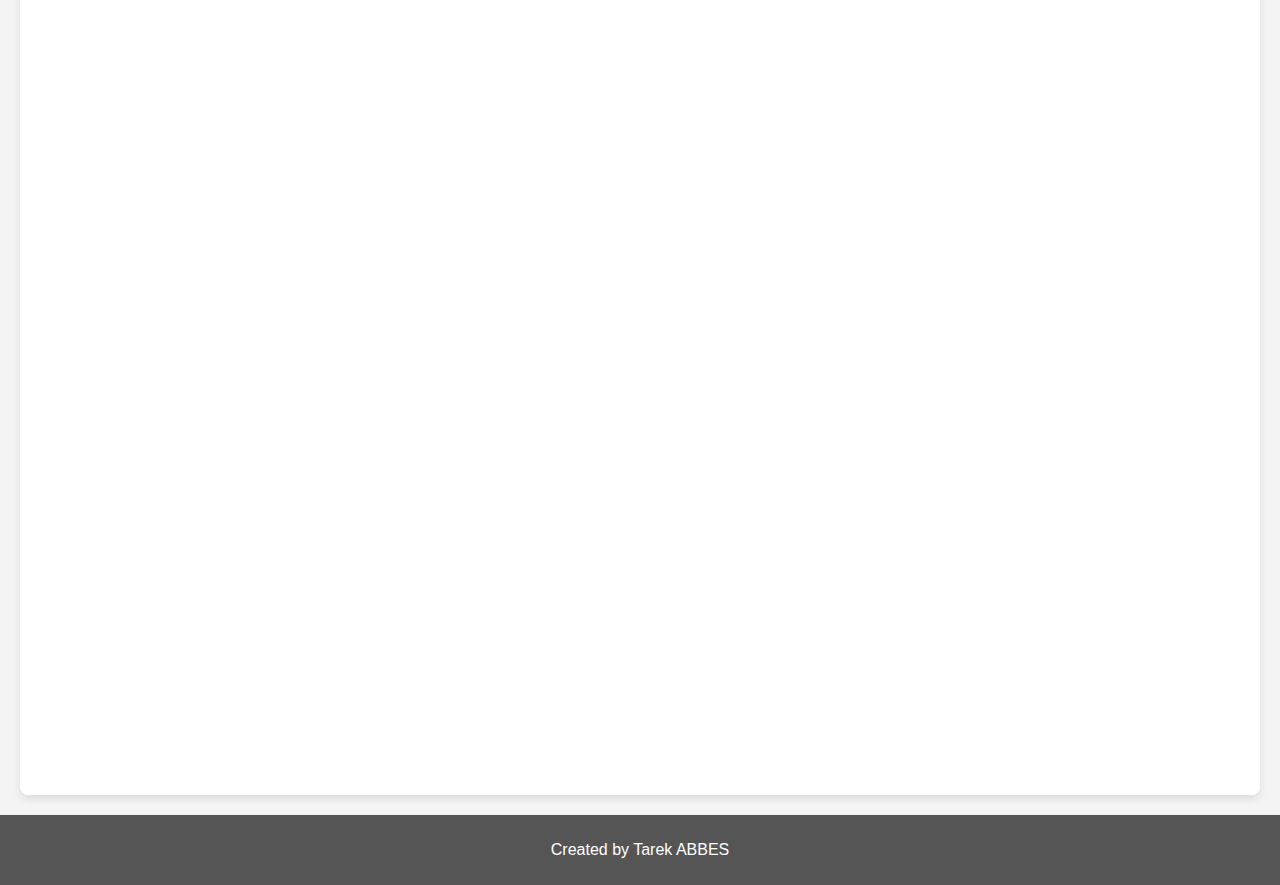
<file: project8.html>
<!DOCTYPE html>
<html lang="en">
<head>
    <meta charset="UTF-8">
    <meta name="viewport" content="width=device-width, initial-scale=1.0">
    <title>ABB RobotStudio Project</title>
    <style>
        body {
            font-family: Arial, sans-serif;
            margin: 0;
            padding: 0;
            background-color: #f4f4f4;
            color: #333;
        }

        header {
            background-color: #555;
            color: #fff;
            padding: 20px 0;
            text-align: center;
        }

        header h1 {
            margin: 0;
            font-size: 24px;
        }

        .container {
            max-width: 1200px;
            margin: 0 auto;
            padding: 20px;
        }

        .detail {
            background: #fff;
            padding: 20px;
            border-radius: 8px;
            box-shadow: 0 4px 8px rgba(0, 0, 0, 0.1);
            margin-bottom: 20px;
        }

        .project-description h2 {
            margin-bottom: 10px;
        }

        .features {
            margin-top: 10px;
        }

        .image-scroll {
            display: flex;
            overflow-x: auto;
            gap: 15px;
            padding: 15px;
            background: #fafafa;
            border-radius: 8px;
            box-shadow: inset 0 2px 4px rgba(0, 0, 0, 0.1);
        }

        .image-scroll img {
            width: 200px;
            height: 150px;
            object-fit: cover;
            border-radius: 8px;
            transition: transform 0.3s ease;
            box-shadow: 0 2px 6px rgba(0, 0, 0, 0.15);
        }

        .image-scroll img:hover {
            transform: scale(1.05);
        }

        .image-scroll::-webkit-scrollbar {
            height: 10px;
        }

        .image-scroll::-webkit-scrollbar-track {
            background: #f4f4f4;
            border-radius: 5px;
        }

        .image-scroll::-webkit-scrollbar-thumb {
            background: #888;
            border-radius: 5px;
        }

        .image-scroll::-webkit-scrollbar-thumb:hover {
            background: #555;
        }

        footer {
            text-align: center;
            background-color: #555;
            color: #fff;
            padding: 10px 0;
            margin-top: 20px;
        }
    </style>
</head>
<body>
    <header>
        <h1>ABB RobotStudio Project</h1>
    </header>

    <main>
        <div class="container detail">
            <div class="project-description">
                <h2>Project Description</h2>
                <p>
                    During my internship, I worked on these projects while learning how to use RobotStudio.
                     For hands-on experience with the real robot,
                     the TCP coordinates and work object frame were calculated online using the actual robot
                </p>

                <h3>Features:</h3>
                <div class="features">
                    <P>External Axis</P>
                    <p>Curve follow path</p>
                    <p>Pick & Place</p>
                    <p>Attach Detach</p>
                    <p>Simulate Mobile robot</p>
                    

                </div>

                <h3>Watch the Demo:</h3>

                <iframe 
                    width="100%" 
                    height="315" 
                    src="https://youtube.com/embed/6dMDJa8yYmc?feature=shared" 
                    frameborder="0" 
                    allow="accelerometer; autoplay; clipboard-write; encrypted-media; gyroscope; picture-in-picture" 
                    allowfullscreen>
                </iframe>
                 <iframe 
                    width="100%" 
                    height="315" 
                    src="https://youtube.com/embed/oVkqh9h2N90?feature=shared" 
                    frameborder="0" 
                    allow="accelerometer; autoplay; clipboard-write; encrypted-media; gyroscope; picture-in-picture" 
                    allowfullscreen>
                </iframe>
                  </iframe>
                 <iframe 
                    width="100%" 
                    height="315" 
                    src="https://www.youtube.com/embed/tWpuDkXleXI?si=9UoWLfCQvj6ga5K-" 
                    frameborder="0" 
                    allow="accelerometer; autoplay; clipboard-write; encrypted-media; gyroscope; picture-in-picture" 
                    allowfullscreen>
                </iframe>
                <iframe 
                    width="100%" 
                    height="315" 
                    src="https://www.youtube.com/embed/MawzPCvvD2w?si=hHUiTuz8AqFHAgz4" 
                    frameborder="0" 
                    allow="accelerometer; autoplay; clipboard-write; encrypted-media; gyroscope; picture-in-picture" 
                    allowfullscreen>
                </iframe>

                 <iframe 
                    width="100%" 
                    height="315" 
                    src="https://www.youtube.com/embed/2Kzk_6_9l98?si=iiJjiCz8MC8u46FR" 
                    frameborder="0" 
                    allow="accelerometer; autoplay; clipboard-write; encrypted-media; gyroscope; picture-in-picture" 
                    allowfullscreen>
                </iframe>

                <iframe 
                    width="100%" 
                    height="315" 
                    src="https://www.youtube.com/embed/e4kFcGeQyjo?si=hj2Ow2QjiTb0FzSl" 
                    frameborder="0" 
                    allow="accelerometer; autoplay; clipboard-write; encrypted-media; gyroscope; picture-in-picture" 
                    allowfullscreen>
                </iframe>
                
            </div>
        </div>
    </main>

    <footer>
        <p>Created by Tarek ABBES</p>
    </footer>
</body>
</html>
</file>
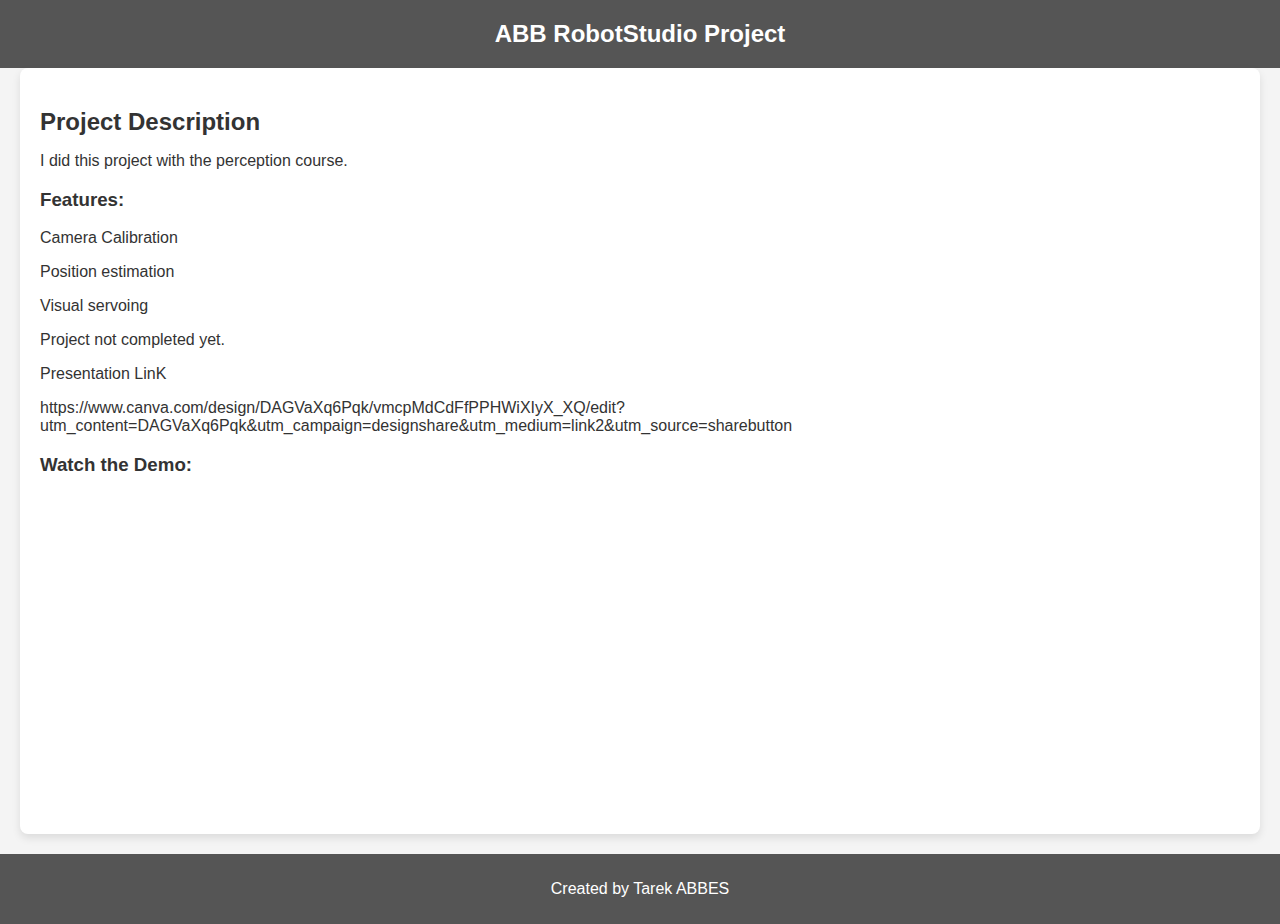
<file: project9.html>
<!DOCTYPE html>
<html lang="en">
<head>
    <meta charset="UTF-8">
    <meta name="viewport" content="width=device-width, initial-scale=1.0">
    <title>Perception Project</title>
    <style>
        body {
            font-family: Arial, sans-serif;
            margin: 0;
            padding: 0;
            background-color: #f4f4f4;
            color: #333;
        }

        header {
            background-color: #555;
            color: #fff;
            padding: 20px 0;
            text-align: center;
        }

        header h1 {
            margin: 0;
            font-size: 24px;
        }

        .container {
            max-width: 1200px;
            margin: 0 auto;
            padding: 20px;
        }

        .detail {
            background: #fff;
            padding: 20px;
            border-radius: 8px;
            box-shadow: 0 4px 8px rgba(0, 0, 0, 0.1);
            margin-bottom: 20px;
        }

        .project-description h2 {
            margin-bottom: 10px;
        }

        .features {
            margin-top: 10px;
        }

        .image-scroll {
            display: flex;
            overflow-x: auto;
            gap: 15px;
            padding: 15px;
            background: #fafafa;
            border-radius: 8px;
            box-shadow: inset 0 2px 4px rgba(0, 0, 0, 0.1);
        }

        .image-scroll img {
            width: 200px;
            height: 150px;
            object-fit: cover;
            border-radius: 8px;
            transition: transform 0.3s ease;
            box-shadow: 0 2px 6px rgba(0, 0, 0, 0.15);
        }

        .image-scroll img:hover {
            transform: scale(1.05);
        }

        .image-scroll::-webkit-scrollbar {
            height: 10px;
        }

        .image-scroll::-webkit-scrollbar-track {
            background: #f4f4f4;
            border-radius: 5px;
        }

        .image-scroll::-webkit-scrollbar-thumb {
            background: #888;
            border-radius: 5px;
        }

        .image-scroll::-webkit-scrollbar-thumb:hover {
            background: #555;
        }

        footer {
            text-align: center;
            background-color: #555;
            color: #fff;
            padding: 10px 0;
            margin-top: 20px;
        }
    </style>
</head>
<body>
    <header>
        <h1>ABB RobotStudio Project</h1>
    </header>

    <main>
        <div class="container detail">
            <div class="project-description">
                <h2>Project Description</h2>
                <p>
                    I did this project with the perception course.
                </p>

                <h3>Features:</h3>
                <div class="features">
                    <p>Camera Calibration</p>
                    <p>Position estimation</p>
                    <p>Visual servoing</p>
                    <P>Project not completed yet.</P>
                    <p>Presentation LinK</p>
                    <p>https://www.canva.com/design/DAGVaXq6Pqk/vmcpMdCdFfPPHWiXIyX_XQ/edit?utm_content=DAGVaXq6Pqk&utm_campaign=designshare&utm_medium=link2&utm_source=sharebutton</p>
                </div>

                <h3>Watch the Demo:</h3>

                <iframe 
                    width="100%" 
                    height="315" 
                    src="https://youtube.com/embed/OJvF-dOd0EY?feature=shared" 
                    frameborder="0" 
                    allow="accelerometer; autoplay; clipboard-write; encrypted-media; gyroscope; picture-in-picture" 
                    allowfullscreen>
                </iframe>
            </div>
        </div>
    </main>

    <footer>
        <p>Created by Tarek ABBES</p>
    </footer>
</body>
</html>
</file>
<file: styles.css>
* {
    margin: 0;
    padding: 0;
    box-sizing: border-box;
}

/* طارق ستايل */
body {
    font-family: 'Arial', sans-serif;
    line-height: 1.6;
    color: #333;
    background-color: #f9f9f9;
}

/* عباس */
.container {
    width: 90%;
    max-width: 1200px;
    margin: 0 auto;
}

/* هيدر عباس */
header {
    background-color: #eee;
    padding: 20px 0;
    text-align: center;
    border-bottom: 1px solid #ccc;
}

header h1 {
    font-size: 1.8rem;
    color: #555;
}

/* طارق عباس مهدي برهان */
.projects {
    display: flex;
    flex-wrap: wrap;
    gap: 20px;
    margin: 40px 0;
    justify-content: space-between;
}

.project-box {
    background-color: #fff;
    width: 100%;
    max-width: 350px;
    padding: 20px;
    box-shadow: 0 2px 8px rgba(0, 0, 0, 0.1);
    border-radius: 8px;
    text-align: center;
}

.project-box h2 {
    font-size: 1.2rem;
    color: #444;
    margin-bottom: 15px;
}

.project-image {
    width: 100%;
    height: auto;
    max-width: 250px;
    margin-bottom: 15px;
}

.project-link {
    text-decoration: none;
    color: #0066cc;
    font-weight: bold;
}


.coming-soon {
    margin: 40px 0;
    text-align: center;
}

.coming-box {
    display: flex;
    justify-content: center;
    align-items: center;
    gap: 20px;
    background-color: #f0f0f0;
    padding: 20px;
    border-radius: 8px;
}

.coming-image {
    width: 100%;
    max-width: 300px;
    border-radius: 8px;
}

.coming-text h3 {
    font-size: 1.5rem;
    color: #444;
    margin-bottom: 10px;
}

.coming-text p {
    font-size: 1rem;
    color: #555;
}

/* Project Detail Page */
.detail {
    display: flex;
    flex-wrap: wrap;
    gap: 20px;
    margin: 40px 0;
    justify-content: space-between;
    background: #fff;
    padding: 20px;
    border-radius: 8px;
    box-shadow: 0 2px 8px rgba(0, 0, 0, 0.1);
}

.project-description {
    flex: 1;
}

.project-description h2 {
    font-size: 1.5rem;
    margin-bottom: 10px;
    color: #444;
}

.project-description p {
    margin-bottom: 20px;
    color: #555;
}

.features {
    display: flex;
    flex-direction: column;
    gap: 10px;
    margin-bottom: 20px;
}

.features div {
    background-color: #f0f0f0;
    padding: 10px;
    border-radius: 5px;
    font-size: 1rem;
    color: #666;
}

/* Video Embed Styling */
iframe {
    width: 100%;
    max-width: 800px;
    height: 450px;
    border: none;
    margin-top: 20px;
}

/* Footer Styling */
footer {
    text-align: center;
    background-color: #eee;
    padding: 20px 0;
    border-top: 1px solid #ccc;
}

footer p {
    font-size: 0.9rem;
    color: #777;
}

/* Responsive Design */
@media (max-width: 768px) {
    .projects {
        flex-direction: column;
        align-items: center;
    }

    .project-box {
        width: 100%;
        max-width: 90%;
    }

    .detail {
        flex-direction: column;
    }
    
    .coming-box {
        flex-direction: column;
        text-align: center;
    }
}

.image-scroll {
    display: flex;
    overflow-x: auto;
    gap: 10px;
    padding: 10px;
    border: 2px solid #ddd;
    border-radius: 8px;
    scrollbar-width: thin;
    scrollbar-color: #aaa #f9f9f9;
}

.image-scroll::-webkit-scrollbar {
    height: 10px;
}

.image-scroll::-webkit-scrollbar-track {
    background: #f9f9f9;
}

.image-scroll::-webkit-scrollbar-thumb {
    background-color: #aaa;
    border-radius: 5px;
}

.image-scroll img {
    width: 150px;
    height: 100px;
    object-fit: cover;
    border-radius: 8px;
    box-shadow: 0 2px 5px rgba(0, 0, 0, 0.1);
}
</file>
